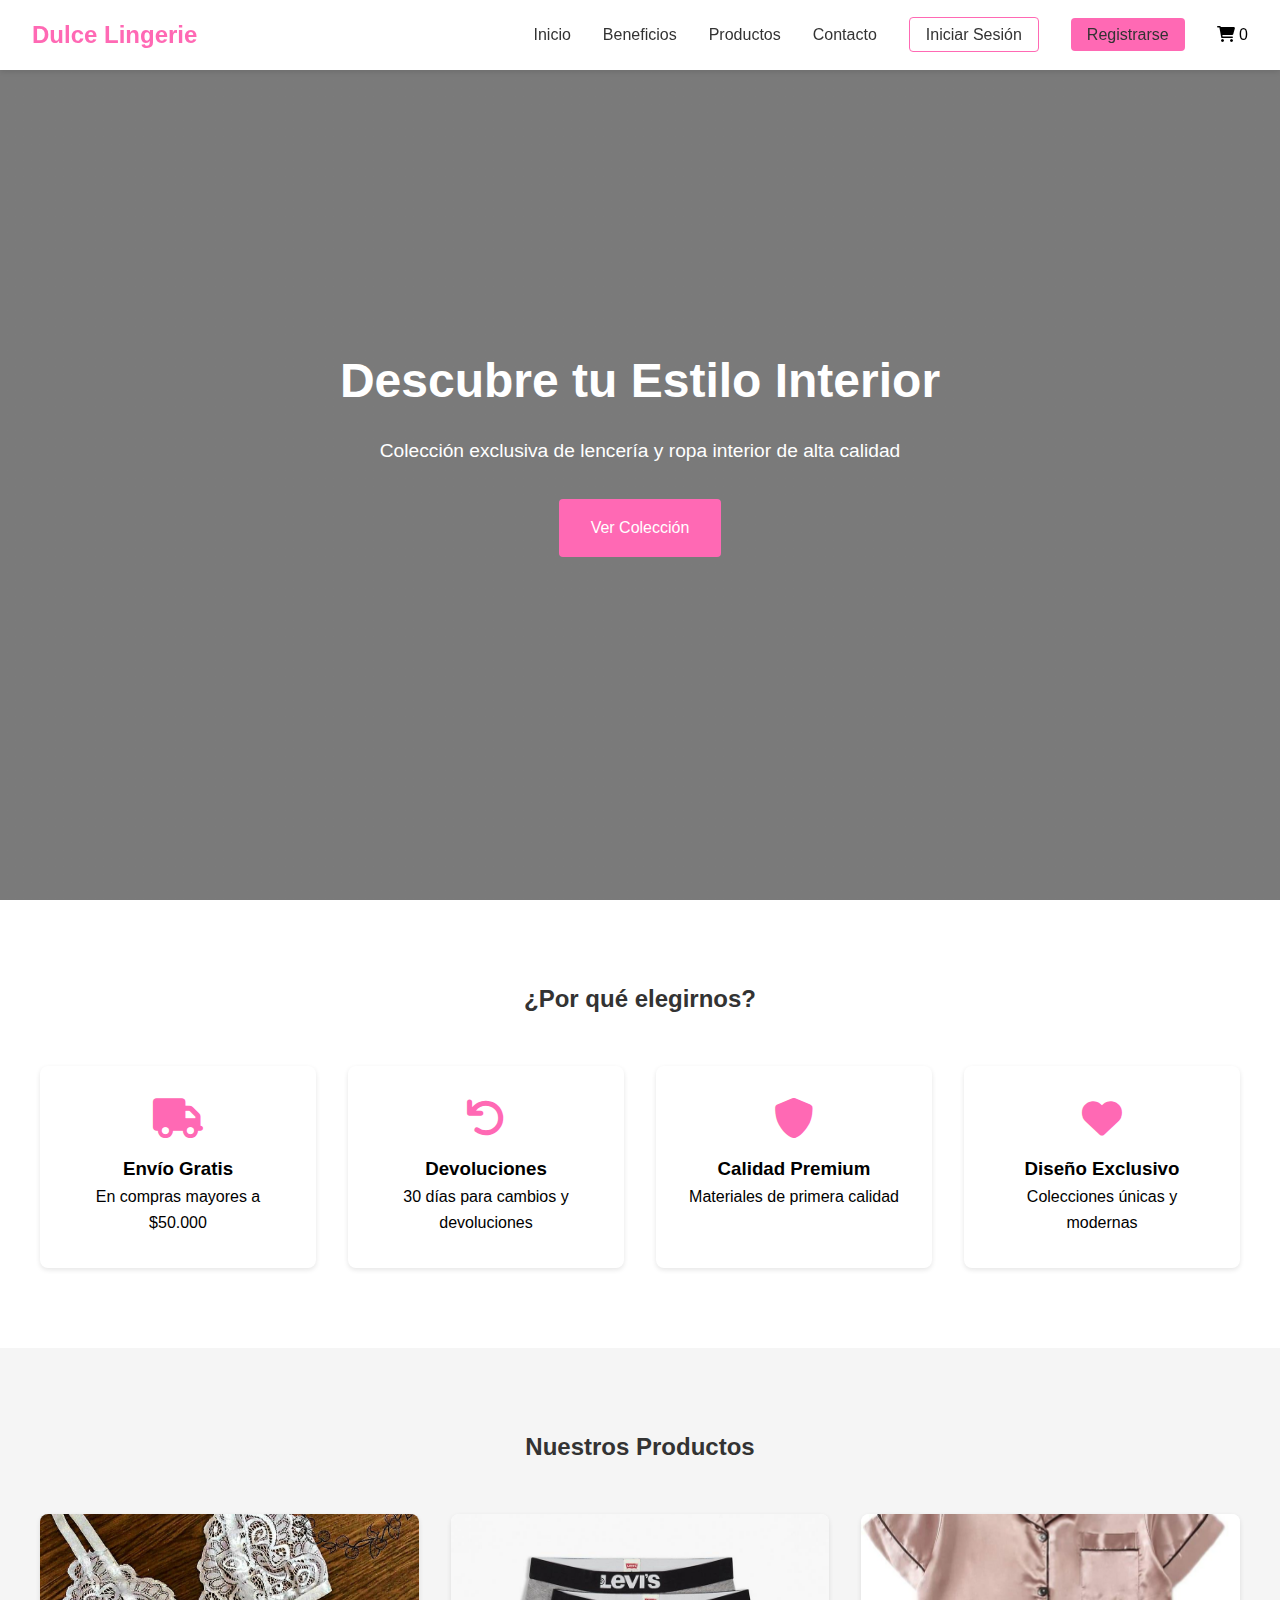
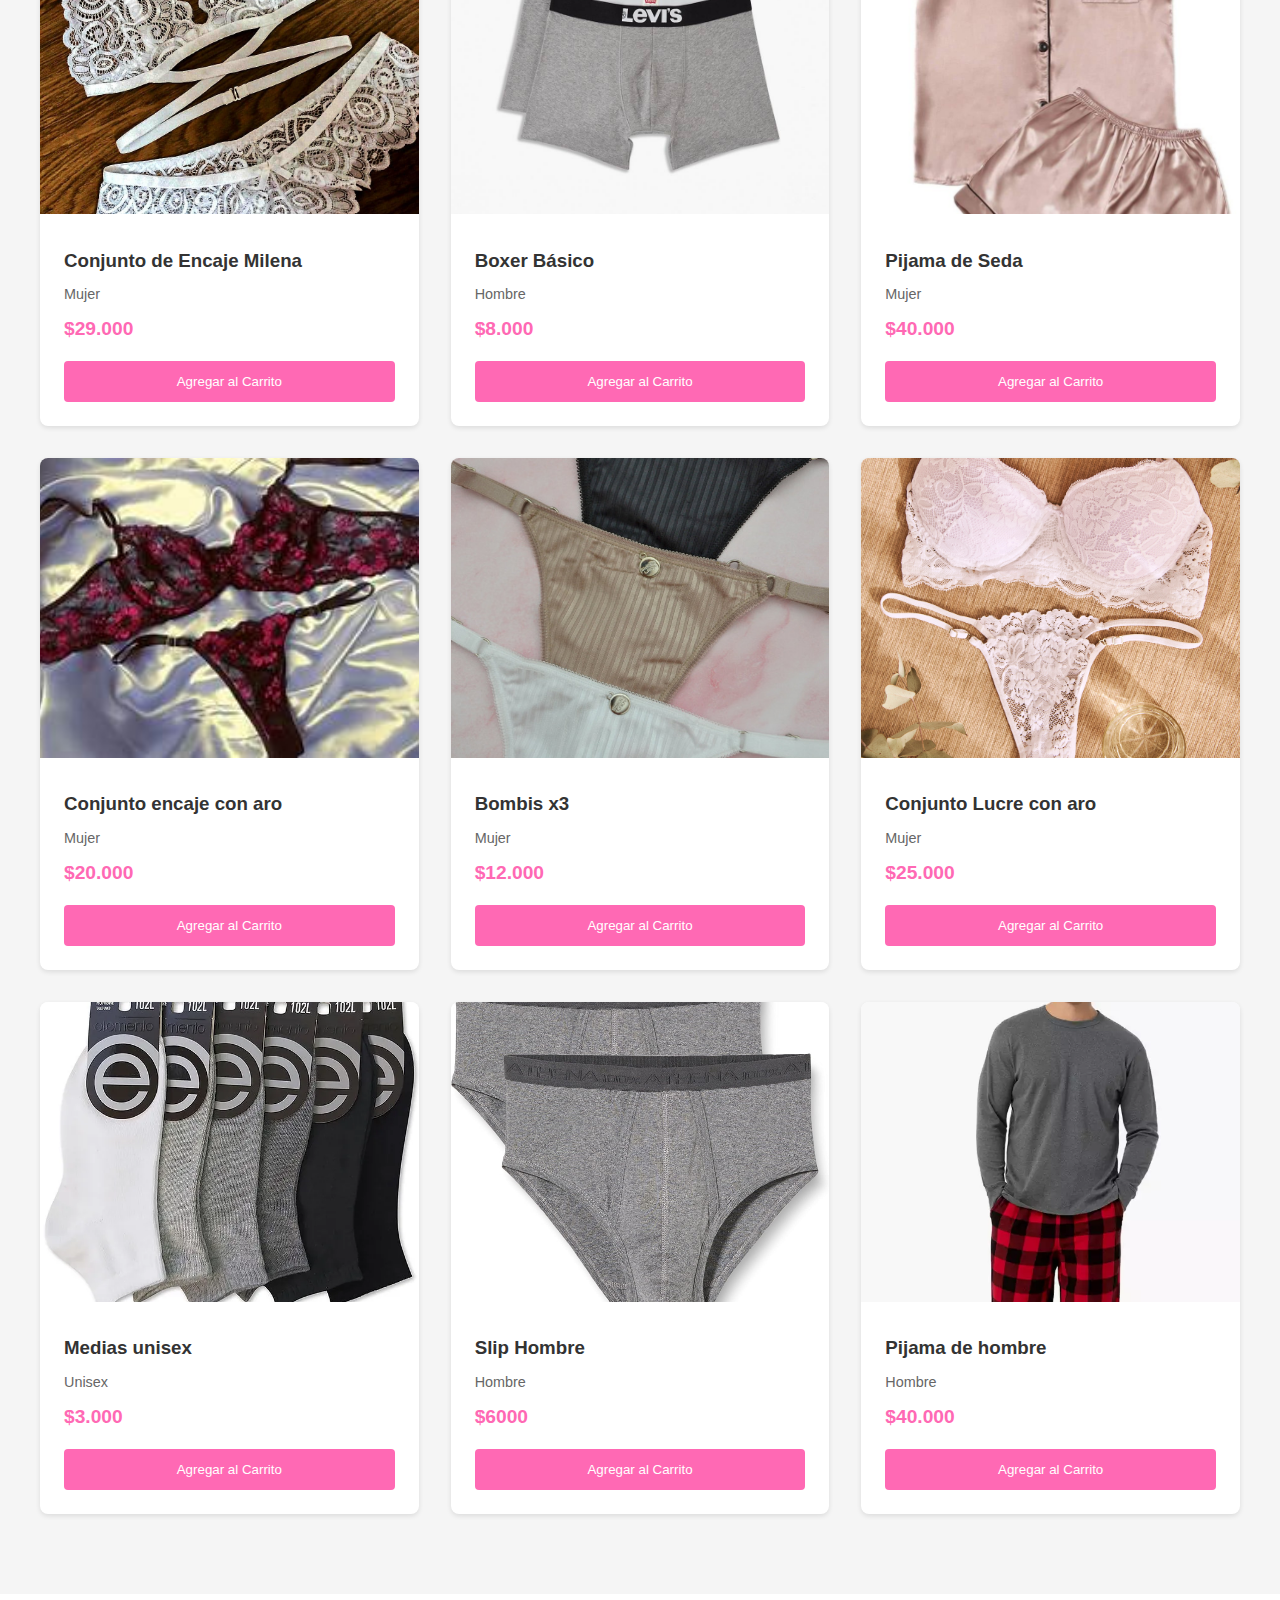
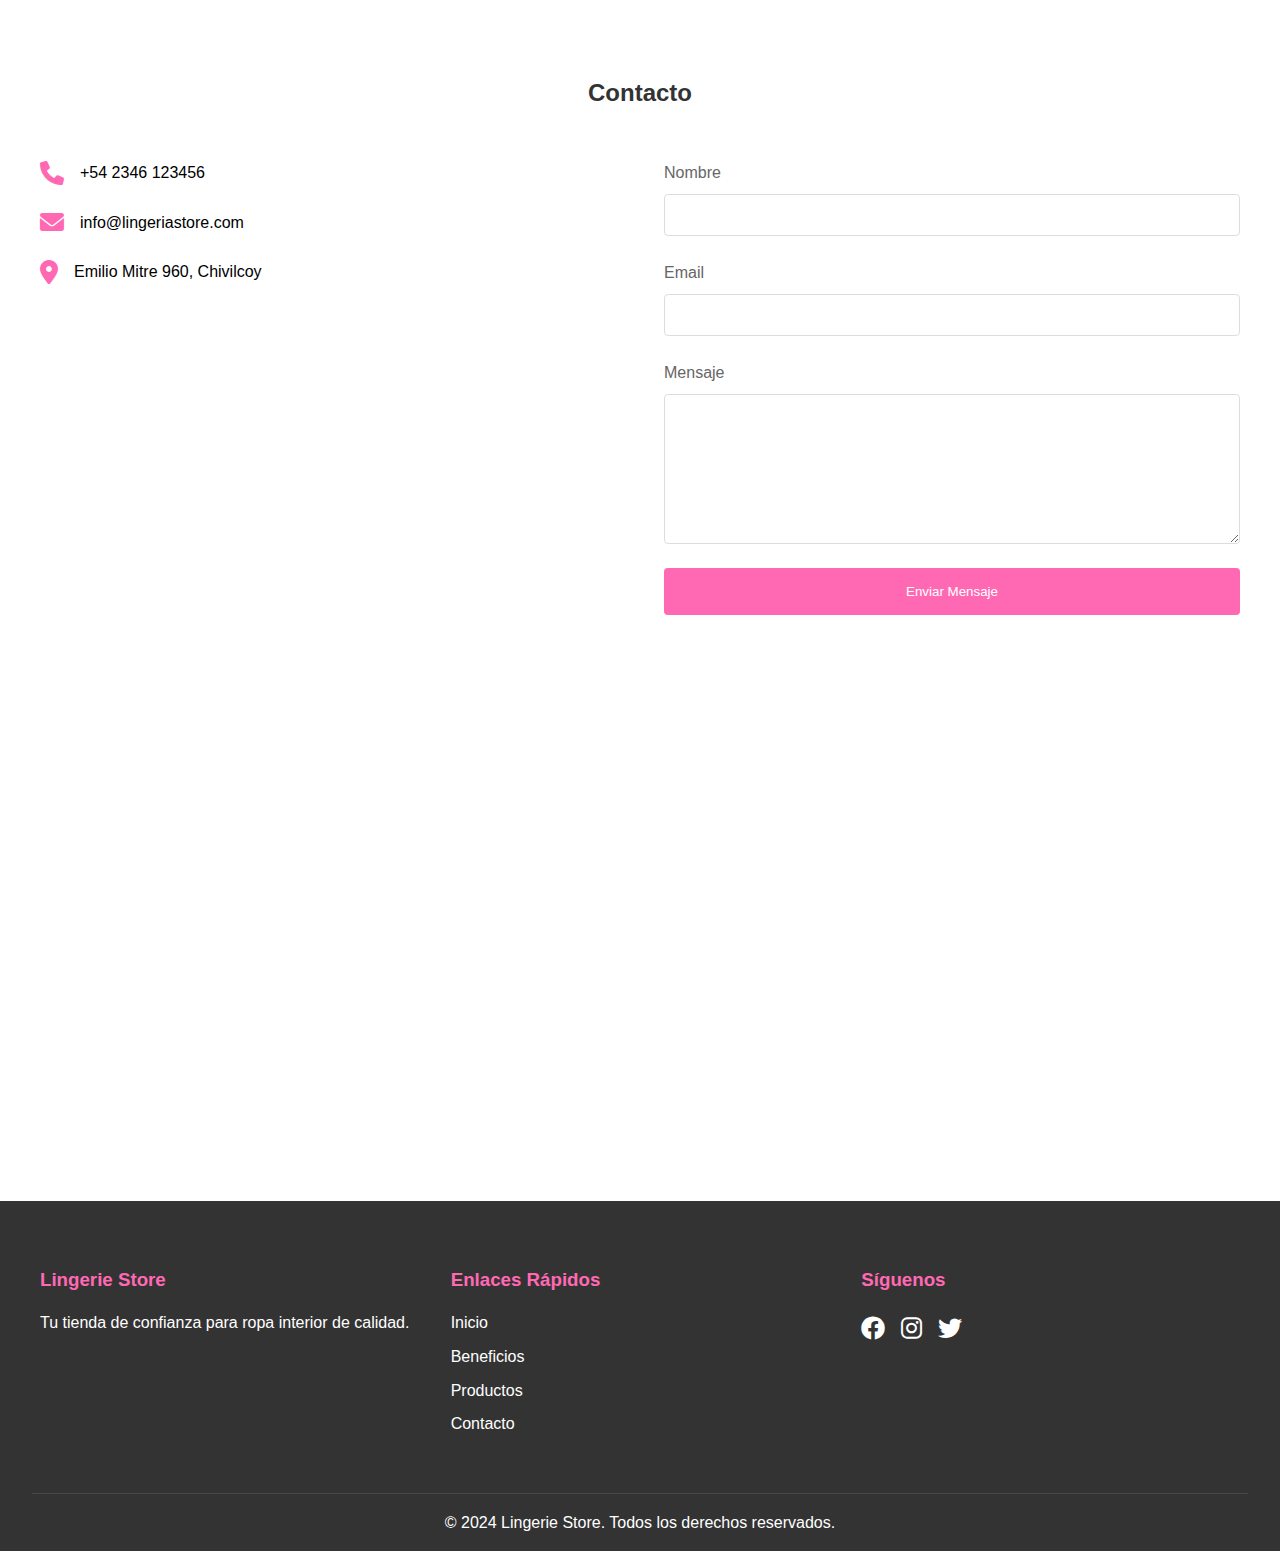
<file: index.html>
<!DOCTYPE html>
<html lang="es">
<head>
    <meta charset="UTF-8">
    <meta name="viewport" content="width=device-width, initial-scale=1.0">
    <title>Lingerie Store - Tu Tienda de Ropa Interior</title>
    <link rel="stylesheet" href="styles.css">
    <link rel="stylesheet" href="https://cdnjs.cloudflare.com/ajax/libs/font-awesome/6.0.0/css/all.min.css">
</head>
<body>
    <!-- Navbar -->
    <nav class="navbar">
        <div class="logo">Dulce Lingerie</div>
        <input type="checkbox" id="menu-toggle" class="menu-toggle">
        <label for="menu-toggle" class="hamburger">
            <span></span>
            <span></span>
            <span></span>
        </label>
        <ul class="nav-links">
            <li><a href="#inicio">Inicio</a></li>
            <li><a href="#beneficios">Beneficios</a></li>
            <li><a href="#productos">Productos</a></li>
            <li><a href="#contacto">Contacto</a></li>
            <li><a href="login.html" class="login-btn">Iniciar Sesión</a></li>
            <li><a href="registro.html" class="register-btn">Registrarse</a></li>
            <li>
                <label for="cart-toggle" class="cart-btn">
                    <i class="fas fa-shopping-cart"></i>
                    <span class="cart-count">0</span>
                </label>
            </li>
        </ul>
    </nav>

    <!-- Hero Section -->
    <section id="inicio" class="hero">
        <div class="hero-content">
            <h1>Descubre tu Estilo Interior</h1>
            <p>Colección exclusiva de lencería y ropa interior de alta calidad</p>
            <a href="#productos" class="cta-button">Ver Colección</a>
        </div>
    </section>

    <!-- Beneficios Section -->
    <section id="beneficios" class="beneficios">
        <h2>¿Por qué elegirnos?</h2>
        <div class="beneficios-grid">
            <div class="beneficio-card">
                <i class="fas fa-truck"></i>
                <h3>Envío Gratis</h3>
                <p>En compras mayores a $50.000</p>
            </div>
            <div class="beneficio-card">
                <i class="fas fa-undo"></i>
                <h3>Devoluciones</h3>
                <p>30 días para cambios y devoluciones</p>
            </div>
            <div class="beneficio-card">
                <i class="fas fa-shield-alt"></i>
                <h3>Calidad Premium</h3>
                <p>Materiales de primera calidad</p>
            </div>
            <div class="beneficio-card">
                <i class="fas fa-heart"></i>
                <h3>Diseño Exclusivo</h3>
                <p>Colecciones únicas y modernas</p>
            </div>
        </div>
    </section>

    <!-- Productos Section -->
    <section id="productos" class="productos">
        <h2>Nuestros Productos</h2>
        <div class="productos-grid">
            <div class="producto-card">
                <img src="img/conjuntosencaje.jpg" alt="Conjunto de Encaje Milena">
                <div class="producto-info">
                    <h3>Conjunto de Encaje Milena</h3>
                    <p class="categoria">Mujer</p>
                    <p class="precio">$29.000</p>
                    <button class="comprar-btn">Agregar al Carrito</button>
                </div>
            </div>
            <div class="producto-card">
                <img src="img/boxerbasico.jpg" alt="Boxer Básico">
                <div class="producto-info">
                    <h3>Boxer Básico</h3>
                    <p class="categoria">Hombre</p>
                    <p class="precio">$8.000</p>
                    <button class="comprar-btn">Agregar al Carrito</button>
                </div>
            </div>
            <div class="producto-card">
                <img src="img/seda.jpg" alt="Pijama de Seda">
                <div class="producto-info">
                    <h3>Pijama de Seda</h3>
                    <p class="categoria">Mujer</p>
                    <p class="precio">$40.000</p>
                    <button class="comprar-btn">Agregar al Carrito</button>
                </div>
            </div>
            <div class="producto-card">
                <img src="img/aro.jpg" alt="Conjunto encaje con aro">
                <div class="producto-info">
                    <h3>Conjunto encaje con aro</h3>
                    <p class="categoria">Mujer</p>
                    <p class="precio">$20.000</p>
                    <button class="comprar-btn">Agregar al Carrito</button>
                </div>
            </div> <div class="producto-card">
                <img src="img/bombis.jpg" alt="Bombis x3">
                <div class="producto-info">
                    <h3>Bombis x3</h3>
                    <p class="categoria">Mujer</p>
                    <p class="precio">$12.000</p>
                    <button class="comprar-btn">Agregar al Carrito</button>
                </div>
            </div>
            <div class="producto-card">
                <img src="img/feed_23-jpg1-475be1e1d51a23ffc415984666799648-1024-1024.jpg" alt="Conjunto Lucre con aro">
                <div class="producto-info">
                    <h3>Conjunto Lucre con aro</h3>
                    <p class="categoria">Mujer</p>
                    <p class="precio">$25.000</p>
                    <button class="comprar-btn">Agregar al Carrito</button>
                </div>
            </div>
            <div class="producto-card">
                <img src="img/medias.webp" alt="Medias">
                <div class="producto-info">
                    <h3>Medias unisex</h3>
                    <p class="categoria">Unisex</p>
                    <p class="precio">$3.000</p>
                    <button class="comprar-btn">Agregar al Carrito</button>
                </div>
            </div>
            <div class="producto-card">
                <img src="img/slip.jpg" alt="slip">
                <div class="producto-info">
                    <h3>Slip Hombre</h3>    
                    <p class="categoria">Hombre</p> 
                    <p class="precio">$6000</p> 
                    <button class="comprar-btn">Agregar al Carrito</button>
                </div>
            </div>
            <div class="producto-card">
                <img src="img/image-6.webp" alt="pijamahombre">
                <div class="producto-info">
                    <h3>Pijama de hombre</h3>    
                    <p class="categoria">Hombre</p> 
                    <p class="precio">$40.000</p> 
                    <button class="comprar-btn">Agregar al Carrito</button>
                </div>
            </div>
        </div>
    </section>

    <!-- Contacto Section -->
    <section id="contacto" class="contacto">
        <h2>Contacto</h2>
        <div class="contacto-container">
            <div class="contacto-info">
                <div class="info-item">
                    <i class="fas fa-phone"></i>
                    <p>+54 2346 123456</p>
                </div>
                <div class="info-item">
                    <i class="fas fa-envelope"></i>
                    <p>info@lingeriastore.com</p>
                </div>
                <div class="info-item">
                    <i class="fas fa-map-marker-alt"></i>
                    <p>Emilio Mitre 960, Chivilcoy</p>
                </div>
            </div>
            <div class="contacto-form">
                <div class="form-group">
                    <label for="nombre">Nombre</label>
                    <input type="text" id="nombre" required>
                </div>
                <div class="form-group">
                    <label for="email">Email</label>
                    <input type="email" id="email" required>
                </div>
                <div class="form-group">
                    <label for="mensaje">Mensaje</label>
                    <textarea id="mensaje" required></textarea>
                </div>
                <button class="enviar-btn">Enviar Mensaje</button>
            </div>
        </div>
        <div class="mapa">
            <iframe 
                src="https://www.google.com/maps/embed?pb=!1m18!1m12!1m3!1d3272.123456789012!2d-60.0408481!3d-34.9069441!2m3!1f0!2f0!3f0!3m2!1i1024!2i768!4f13.1!3m3!1m2!1s0x95bebac59962169d%3A0x8521d497631764a4!2sEmilio%20Mitre%20960%2C%20B6632%20Chivilcoy%2C%20Provincia%20de%20Buenos%20Aires!5e0!3m2!1ses-419!2sar!4v1645564751968!5m2!1ses-419!2sar"
                width="100%" 
                height="450" 
                style="border:0;" 
                allowfullscreen="" 
                loading="lazy">
            </iframe>
        </div>
    </section>

    <!-- Footer -->
    <footer class="footer">
        <div class="footer-content">
            <div class="footer-section">
                <h3>Lingerie Store</h3>
                <p>Tu tienda de confianza para ropa interior de calidad.</p>
            </div>
            <div class="footer-section">
                <h3>Enlaces Rápidos</h3>
                <ul>
                    <li><a href="#inicio">Inicio</a></li>
                    <li><a href="#beneficios">Beneficios</a></li>
                    <li><a href="#productos">Productos</a></li>
                    <li><a href="#contacto">Contacto</a></li>
                </ul>
            </div>
            <div class="footer-section">
                <h3>Síguenos</h3>
                <div class="social-links">
                    <a href="#"><i class="fab fa-facebook"></i></a>
                    <a href="#"><i class="fab fa-instagram"></i></a>
                    <a href="#"><i class="fab fa-twitter"></i></a>
                </div>
            </div>
        </div>
        <div class="footer-bottom">
            <p>&copy; 2024 Lingerie Store. Todos los derechos reservados.</p>
        </div>
    </footer>
</body>
</html>
</file>
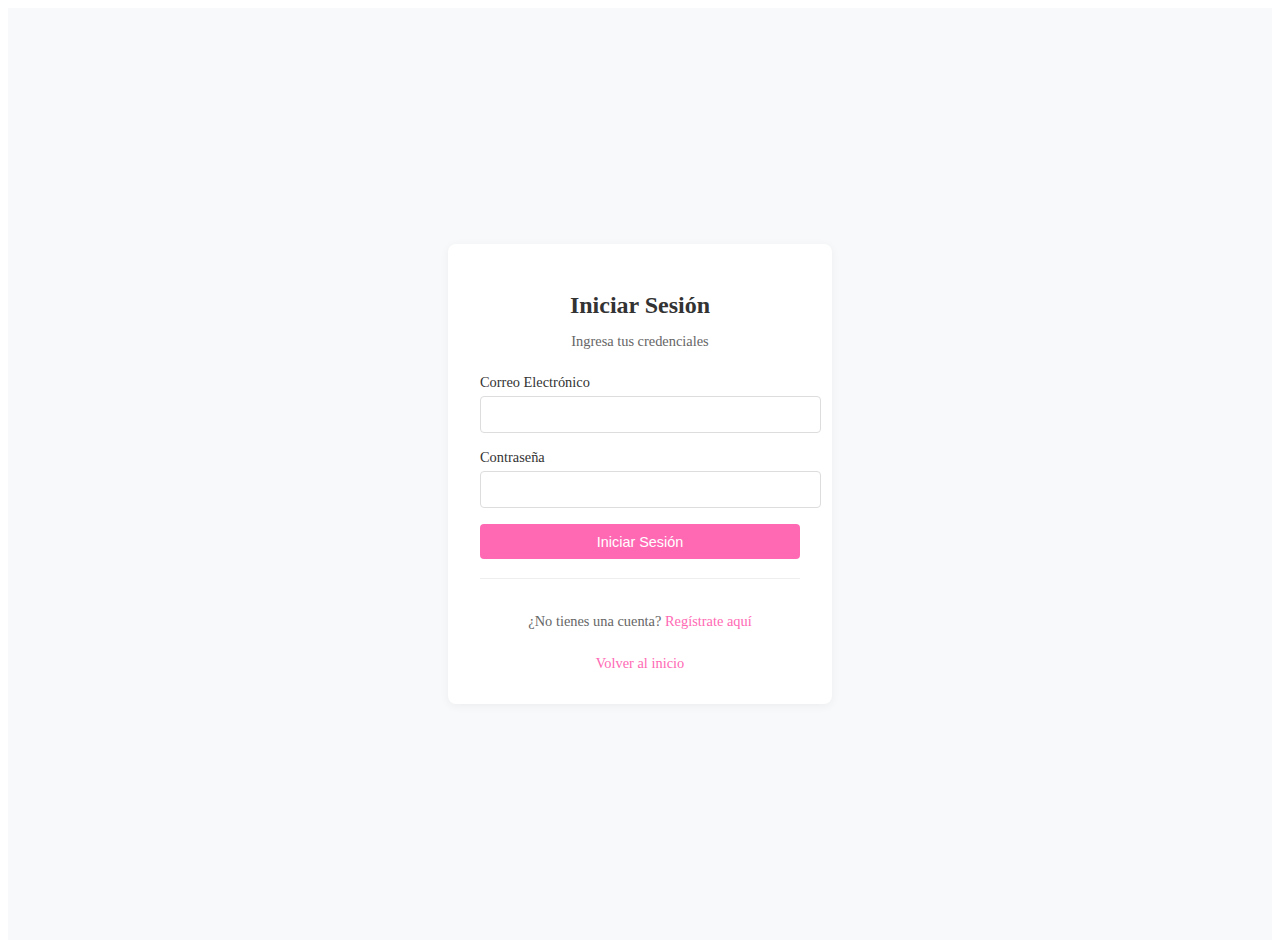
<file: login.html>
<!DOCTYPE html>
<html lang="es">
<head>
    <meta charset="UTF-8">
    <meta name="viewport" content="width=device-width, initial-scale=1.0">
    <title>Login - Lingerie Store</title>
    <link rel="stylesheet" href="css/auth.css">
</head>
<body>
    <div class="login-container">
        <form class="login-form" action="index.html" method="GET">
            <div class="login-header">
                <h1>Iniciar Sesión</h1>
                <p>Ingresa tus credenciales</p>
            </div>
            
            <div class="form-group">
                <label for="email">Correo Electrónico</label>
                <input type="email" id="email" name="email" required>
            </div>

            <div class="form-group">
                <label for="password">Contraseña</label>
                <input type="password" id="password" name="password" required>
            </div>

            <button type="submit" class="btn btn-primary">Iniciar Sesión</button>

            <div class="form-footer">
                <p>¿No tienes una cuenta? <a href="registro.html">Regístrate aquí</a></p>
                <a href="index.html" class="back-link">Volver al inicio</a>
            </div>
        </form>
    </div>
</body>
</html>
</file>
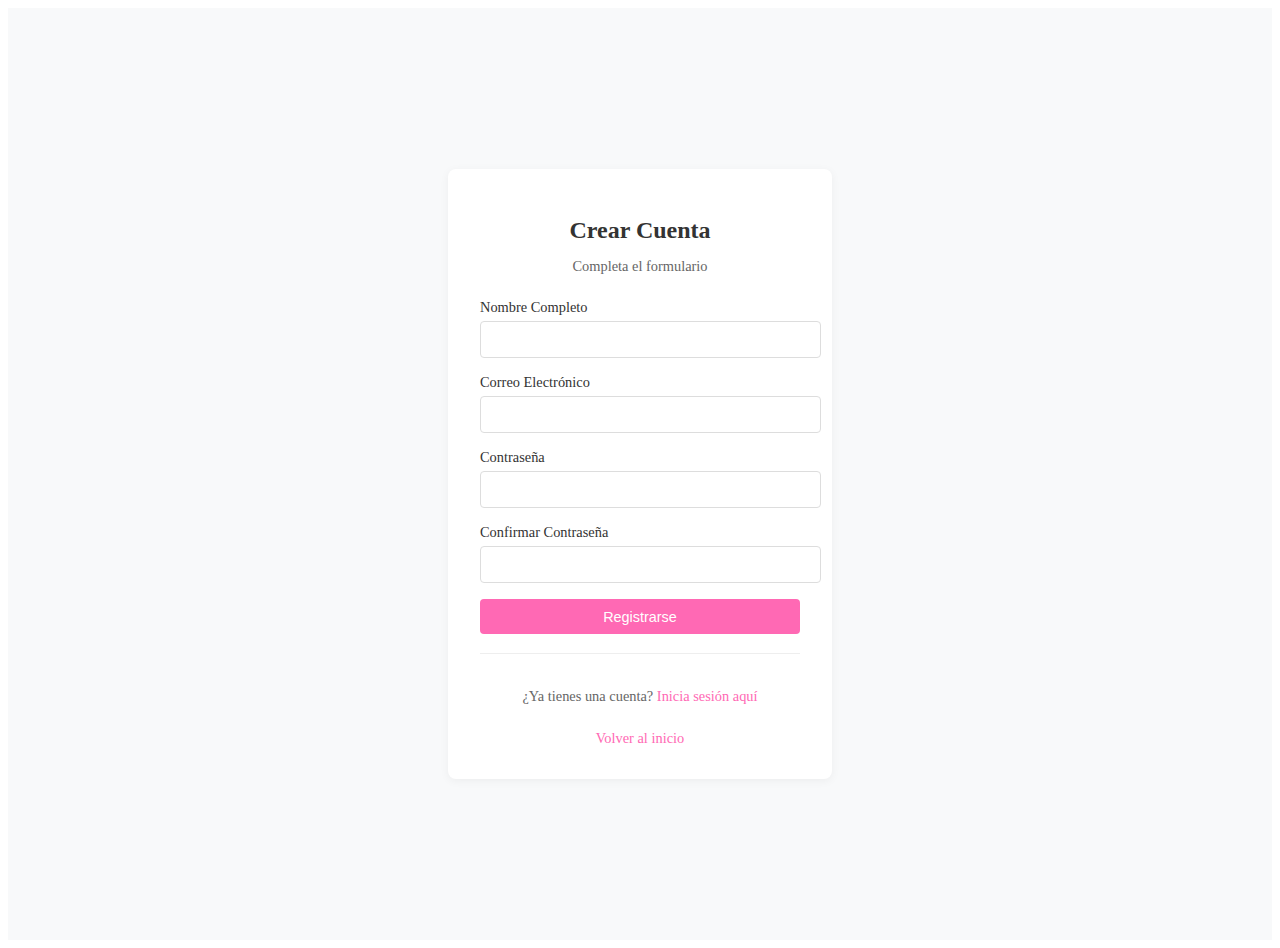
<file: registro.html>
<!DOCTYPE html>
<html lang="es">
<head>
    <meta charset="UTF-8">
    <meta name="viewport" content="width=device-width, initial-scale=1.0">
    <title>Registro - Lingerie Store</title>
    <link rel="stylesheet" href="css/auth.css">
</head>
<body>
    <div class="registro-container">
        <form class="registro-form" action="index.html" method="GET">
            <div class="registro-header">
                <h1>Crear Cuenta</h1>
                <p>Completa el formulario</p>
            </div>
            
            <div class="form-group">
                <label for="nombre">Nombre Completo</label>
                <input type="text" id="nombre" name="nombre" required>
            </div>

            <div class="form-group">
                <label for="email">Correo Electrónico</label>
                <input type="email" id="email" name="email" required>
            </div>

            <div class="form-group">
                <label for="password">Contraseña</label>
                <input type="password" id="password" name="password" required>
            </div>

            <div class="form-group">
                <label for="confirm-password">Confirmar Contraseña</label>
                <input type="password" id="confirm-password" name="confirm-password" required>
            </div>

            <button type="submit" class="btn btn-primary">Registrarse</button>

            <div class="form-footer">
                <p>¿Ya tienes una cuenta? <a href="login.html">Inicia sesión aquí</a></p>
                <a href="index.html" class="back-link">Volver al inicio</a>
            </div>
        </form>
    </div>
</body>
</html>
</file>
<file: css/auth.css>
/* Estilos para páginas de autenticación (login y registro) */
.login-container,
.registro-container {
    min-height: 100vh;
    display: flex;
    align-items: center;
    justify-content: center;
    padding: 1rem;
    background-color: #f8f9fa;
}

.login-form,
.registro-form {
    background-color: white;
    padding: 2rem;
    border-radius: 8px;
    width: 100%;
    max-width: 320px;
    box-shadow: 0 2px 10px rgba(0,0,0,0.05);
}

.login-header,
.registro-header {
    text-align: center;
    margin-bottom: 1.5rem;
}

.login-header h1,
.registro-header h1 {
    color: #333;
    margin-bottom: 0.3rem;
    font-size: 1.5rem;
}

.login-header p,
.registro-header p {
    color: #666;
    font-size: 0.9rem;
}

.form-group {
    margin-bottom: 1rem;
}

.form-group label {
    display: block;
    margin-bottom: 0.3rem;
    color: #333;
    font-size: 0.9rem;
}

.form-group input {
    width: 100%;
    padding: 0.6rem;
    border: 1px solid #ddd;
    border-radius: 4px;
    font-size: 0.9rem;
}

.form-group input:focus {
    border-color: #ff69b4;
    outline: none;
}

.btn {
    width: 100%;
    padding: 0.6rem;
    border: none;
    border-radius: 4px;
    font-size: 0.9rem;
    cursor: pointer;
    transition: background-color 0.3s;
}

.btn-primary {
    background-color: #ff69b4;
    color: white;
}

.btn-primary:hover {
    background-color: #ff1493;
}

.form-footer {
    text-align: center;
    margin-top: 1.2rem;
    padding-top: 1.2rem;
    border-top: 1px solid #eee;
}

.form-footer p {
    color: #666;
    margin-bottom: 0.8rem;
    font-size: 0.9rem;
}

.form-footer a {
    color: #ff69b4;
    text-decoration: none;
    font-size: 0.9rem;
}

.form-footer a:hover {
    text-decoration: underline;
}

.back-link {
    display: inline-block;
    color: #666;
    text-decoration: none;
    margin-top: 0.8rem;
    font-size: 0.9rem;
}

.back-link:hover {
    color: #ff69b4;
}

/* Animaciones */
@keyframes fadeIn {
    from {
        opacity: 0;
        transform: translateY(20px);
    }
    to {
        opacity: 1;
        transform: translateY(0);
    }
}

.login-form,
.registro-form {
    animation: fadeIn 0.5s ease-out;
}

/* Responsive */
@media (max-width: 768px) {
    .login-form,
    .registro-form {
        padding: 1.5rem;
        margin: 0.5rem;
    }
}
</file>
<file: styles.css>
/* Reset y Estilos Generales */
* {
    margin: 0;
    padding: 0;
    box-sizing: border-box;
    font-family: Arial, sans-serif;
}

html {
    scroll-behavior: smooth;
}

body {
    background-color: #f5f5f5;
    line-height: 1.6;
}

/* Navbar */
.navbar {
    background-color: white;
    padding: 1rem 2rem;
    position: fixed;
    width: 100%;
    top: 0;
    z-index: 1000;
    box-shadow: 0 2px 5px rgba(0,0,0,0.1);
    display: flex;
    justify-content: space-between;
    align-items: center;
}

.logo {
    font-size: 1.5rem;
    font-weight: bold;
    color: #ff69b4;
}

.nav-links {
    display: flex;
    list-style: none;
    gap: 2rem;
}

.nav-links a {
    text-decoration: none;
    color: #333;
    font-weight: 500;
    transition: color 0.3s;
}

.nav-links a:hover {
    color: #ff69b4;
}

.login-btn, .register-btn {
    padding: 0.5rem 1rem;
    border-radius: 4px;
}

.login-btn {
    color: #ff69b4;
    border: 1px solid #ff69b4;
}

.register-btn {
    background-color: #ff69b4;
    color: white;
}

/* Menú Hamburguesa */
.menu-toggle {
    display: none;
}

.hamburger {
    display: none;
    flex-direction: column;
    gap: 6px;
    cursor: pointer;
}

.hamburger span {
    width: 25px;
    height: 3px;
    background-color: #333;
    transition: 0.3s;
}

/* Hero Section */
.hero {
    height: 100vh;
    background: linear-gradient(rgba(0,0,0,0.5), rgba(0,0,0,0.5)), url('https://via.placeholder.com/1920x1080');
    background-size: cover;
    background-position: center;
    display: flex;
    align-items: center;
    justify-content: center;
    text-align: center;
    color: white;
    padding: 0 1rem;
}

.hero-content {
    max-width: 800px;
}

.hero h1 {
    font-size: 3rem;
    margin-bottom: 1rem;
}

.hero p {
    font-size: 1.2rem;
    margin-bottom: 2rem;
}

.cta-button {
    display: inline-block;
    padding: 1rem 2rem;
    background-color: #ff69b4;
    color: white;
    text-decoration: none;
    border-radius: 4px;
    transition: background-color 0.3s;
}

.cta-button:hover {
    background-color: #ff1493;
}

/* Beneficios Section */
.beneficios {
    padding: 5rem 2rem;
    background-color: white;
}

.beneficios h2 {
    text-align: center;
    margin-bottom: 3rem;
    color: #333;
}

.beneficios-grid {
    display: grid;
    grid-template-columns: repeat(auto-fit, minmax(250px, 1fr));
    gap: 2rem;
    max-width: 1200px;
    margin: 0 auto;
}

.beneficio-card {
    text-align: center;
    padding: 2rem;
    border-radius: 8px;
    box-shadow: 0 2px 5px rgba(0,0,0,0.1);
    transition: transform 0.3s;
}

.beneficio-card:hover {
    transform: translateY(-5px);
}

.beneficio-card i {
    font-size: 2.5rem;
    color: #ff69b4;
    margin-bottom: 1rem;
}

/* Productos Section */
.productos {
    padding: 5rem 2rem;
    background-color: #f5f5f5;
}

.productos h2 {
    text-align: center;
    margin-bottom: 3rem;
    color: #333;
}

.productos-grid {
    display: grid;
    grid-template-columns: repeat(auto-fit, minmax(280px, 1fr));
    gap: 2rem;
    max-width: 1200px;
    margin: 0 auto;
}

.producto-card {
    background-color: white;
    border-radius: 8px;
    overflow: hidden;
    box-shadow: 0 2px 5px rgba(0,0,0,0.1);
    transition: transform 0.3s;
}

.producto-card:hover {
    transform: translateY(-5px);
}

.producto-card img {
    width: 100%;
    height: 300px;
    object-fit: cover;
}

.producto-info {
    padding: 1.5rem;
}

.producto-info h3 {
    margin-bottom: 0.5rem;
    color: #333;
}

.categoria {
    color: #666;
    font-size: 0.9rem;
    margin-bottom: 0.5rem;
}

.precio {
    font-size: 1.2rem;
    font-weight: bold;
    color: #ff69b4;
    margin-bottom: 1rem;
}

.comprar-btn {
    width: 100%;
    padding: 0.8rem;
    background-color: #ff69b4;
    color: white;
    border: none;
    border-radius: 4px;
    cursor: pointer;
    transition: background-color 0.3s;
}

.comprar-btn:hover {
    background-color: #ff1493;
}

/* Contacto Section */
.contacto {
    padding: 5rem 2rem;
    background-color: white;
}

.contacto h2 {
    text-align: center;
    margin-bottom: 3rem;
    color: #333;
}

.contacto-container {
    display: grid;
    grid-template-columns: repeat(auto-fit, minmax(300px, 1fr));
    gap: 3rem;
    max-width: 1200px;
    margin: 0 auto;
}

.contacto-info {
    display: flex;
    flex-direction: column;
    gap: 1.5rem;
}

.info-item {
    display: flex;
    align-items: center;
    gap: 1rem;
}

.info-item i {
    font-size: 1.5rem;
    color: #ff69b4;
}

.contacto-form {
    display: flex;
    flex-direction: column;
    gap: 1.5rem;
}

.form-group {
    display: flex;
    flex-direction: column;
    gap: 0.5rem;
}

.form-group label {
    color: #666;
}

.form-group input,
.form-group textarea {
    padding: 0.8rem;
    border: 1px solid #ddd;
    border-radius: 4px;
}

.form-group textarea {
    height: 150px;
    resize: vertical;
}

.enviar-btn {
    padding: 1rem;
    background-color: #ff69b4;
    color: white;
    border: none;
    border-radius: 4px;
    cursor: pointer;
    transition: background-color 0.3s;
}

.enviar-btn:hover {
    background-color: #ff1493;
}

.mapa {
    margin-top: 3rem;
    border-radius: 8px;
    overflow: hidden;
}

/* Footer */
.footer {
    background-color: #333;
    color: white;
    padding: 4rem 2rem 1rem;
}

.footer-content {
    display: grid;
    grid-template-columns: repeat(auto-fit, minmax(250px, 1fr));
    gap: 2rem;
    max-width: 1200px;
    margin: 0 auto;
}

.footer-section h3 {
    margin-bottom: 1rem;
    color: #ff69b4;
}

.footer-section ul {
    list-style: none;
}

.footer-section ul li {
    margin-bottom: 0.5rem;
}

.footer-section a {
    color: white;
    text-decoration: none;
    transition: color 0.3s;
}

.footer-section a:hover {
    color: #ff69b4;
}

.social-links {
    display: flex;
    gap: 1rem;
}

.social-links a {
    font-size: 1.5rem;
}

.footer-bottom {
    text-align: center;
    margin-top: 3rem;
    padding-top: 1rem;
    border-top: 1px solid rgba(255,255,255,0.1);
}

/* Responsive */
@media (max-width: 768px) {
    .menu-toggle {
        display: block;
    }

    .hamburger {
        display: flex;
    }

    .nav-links {
        display: none;
        position: absolute;
        top: 100%;
        left: 0;
        width: 100%;
        background-color: white;
        padding: 1rem;
        flex-direction: column;
        align-items: center;
        gap: 1rem;
        box-shadow: 0 2px 5px rgba(0,0,0,0.1);
    }

    .menu-toggle:checked ~ .nav-links {
        display: flex;
    }

    .hero h1 {
        font-size: 2rem;
    }

    .hero p {
        font-size: 1rem;
    }

    .contacto-container {
        grid-template-columns: 1fr;
    }
}
</file>
